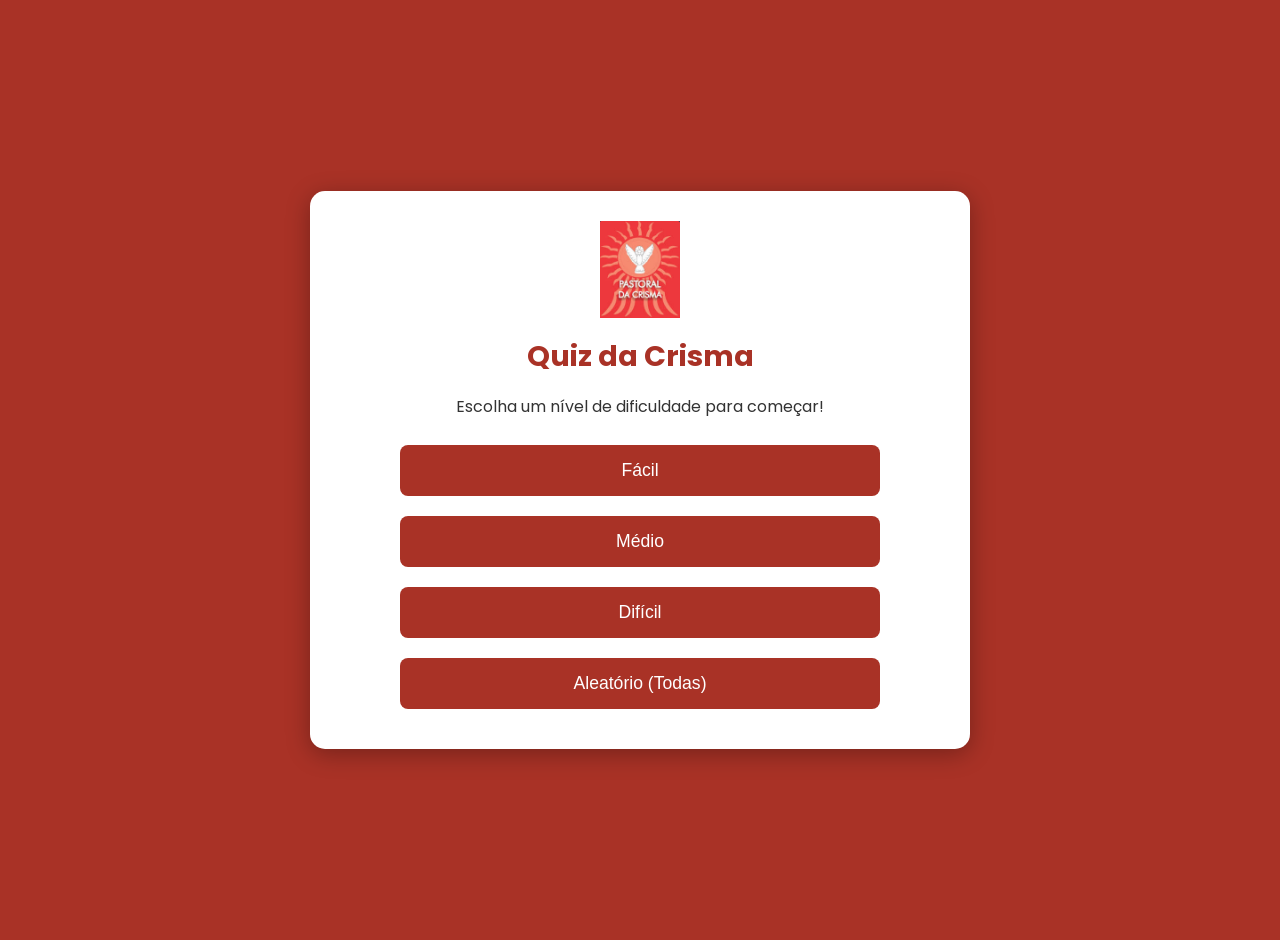
<file: index.html>
<!DOCTYPE html>
<html lang="pt-BR">
<head>
    <meta charset="UTF-8">
    <meta name="viewport" content="width=device-width, initial-scale=1.0">
    <title>Quiz da Crisma Rosário</title>
    <link rel="preconnect" href="https://fonts.googleapis.com">
    <link rel="preconnect" href="https://fonts.gstatic.com" crossorigin>
    <link href="https://fonts.googleapis.com/css2?family=Poppins:wght@400;600;700&display=swap" rel="stylesheet">
    <style>
        :root {
            --cor-principal: #A93226;
            --cor-principal-hover: #8C2B20;
            --cor-certo: #28a745;
            --cor-errado: #dc3545;
            --cor-selecionado-bg: #FADBD8;
        }
        body {
            font-family: 'Poppins', sans-serif; background-color: var(--cor-principal); color: #333;
            display: flex; justify-content: center; align-items: center; min-height: 100vh; margin: 0; padding: 20px 0;
        }
        .container {
            background-color: white; border-radius: 15px; box-shadow: 0 5px 25px rgba(0, 0, 0, 0.3);
            width: 90%; max-width: 600px; padding: 30px; text-align: center;
        }
        .hidden { display: none; }
        .difficulty-btn {
            background-color: var(--cor-principal); color: white; padding: 15px; border: none;
            border-radius: 8px; font-size: 1.1em; cursor: pointer; margin: 10px;
            transition: background-color 0.3s, transform 0.2s; width: 80%;
        }
        .difficulty-btn:hover { background-color: var(--cor-principal-hover); transform: scale(1.05); }
        #quiz-screen { position: relative; }
        #logo { max-width: 80px; height: auto; margin-bottom: 10px; }
        #pastoral-title { color: var(--cor-principal); font-size: 1.8em; margin: 0; }
        #progress-bar-container { width: 100%; height: 10px; background-color: #e0e0e0; border-radius: 5px; margin: 20px 0; overflow: hidden; }
        #progress-bar { width: 0%; height: 100%; background-color: var(--cor-principal); transition: width 0.5s ease-in-out; }
        #timer { position: absolute; top: 15px; right: 20px; font-size: 1.5em; font-weight: bold; color: var(--cor-principal); background-color: var(--cor-selecionado-bg); border-radius: 50%; width: 50px; height: 50px; display: flex; align-items: center; justify-content: center; }
        #question-text { font-size: 1.4em; margin-bottom: 20px; min-height: 70px; }
        .option-btn {
            display: flex; justify-content: space-between; align-items: center; width: 100%; padding: 15px;
            margin: 10px 0; border: 2px solid #ddd; border-radius: 8px; background-color: #f9f9f9;
            font-size: 1em; cursor: pointer; text-align: left; transition: all 0.3s;
        }
        .option-btn:hover:not(:disabled) { border-color: var(--cor-principal); transform: scale(1.02); }
        .option-btn.correct { background-color: #d4edda; border-color: var(--cor-certo); color: #155724; }
        .option-btn.wrong { background-color: #f8d7da; border-color: var(--cor-errado); color: #721c24; }
        .option-btn .feedback-icon { font-weight: bold; font-size: 1.5em; }
        @keyframes fadeIn { from { opacity: 0; transform: scale(0.95); } to { opacity: 1; transform: scale(1); } }
        .fade-in { animation: fadeIn 0.4s ease-in-out; }
        #result-screen h2 { color: var(--cor-principal); }
        #wrong-answers-list { list-style: none; padding: 0; margin-top: 20px; text-align: left; }
        #wrong-answers-list li { background-color: #f9f9f9; border-radius: 8px; padding: 15px; margin-bottom: 10px; border-left: 5px solid var(--cor-errado); }
        #wrong-answers-list strong { color: var(--cor-certo); }
    </style>
</head>
<body>
    <audio id="sound-correct" src="som_certo.mp3" preload="auto"></audio>
    <audio id="sound-wrong" src="som_errado.mp3" preload="auto"></audio>

    <div id="start-screen" class="container">
        <img id="logo" src="logo.png" alt="Logo da Pastoral">
        <h1 id="pastoral-title">Quiz da Crisma</h1>
        <p>Escolha um nível de dificuldade para começar!</p>
        <div id="difficulty-container">
            <button class="difficulty-btn" onclick="startQuiz('facil')">Fácil</button>
            <button class="difficulty-btn" onclick="startQuiz('medio')">Médio</button>
            <button class="difficulty-btn" onclick="startQuiz('dificil')">Difícil</button>
            <button class="difficulty-btn" onclick="startQuiz('todas')">Aleatório (Todas)</button>
        </div>
    </div>

    <div id="quiz-screen" class="container hidden">
        <div id="timer">20</div>
        <div id="header"><h2 id="quiz-difficulty-title"></h2></div>
        <div id="progress-bar-container"><div id="progress-bar"></div></div>
        <div id="question-container">
            <h2 id="question-text"></h2>
            <div id="options-container"></div>
        </div>
    </div>

    <div id="result-screen" class="container hidden">
        <h2 id="result-title"></h2>
        <p id="result-score"></p>
        <div id="wrong-answers-container">
            <h3>Perguntas que você errou:</h3>
            <ul id="wrong-answers-list"></ul>
        </div>
        <button id="play-again-btn" class="difficulty-btn">Jogar Novamente</button>
    </div>

    <script>
        let allQuestions = [];
        const GAME_LENGTH = 10; // Define o número de perguntas por jogo

        async function loadQuestions() {
            try {
                const response = await fetch('questions.json');
                if (!response.ok) throw new Error(`HTTP error! status: ${response.status}`);
                allQuestions = await response.json();
                console.log("Banco de perguntas carregado com sucesso!");
            } catch (error) {
                console.error("Não foi possível carregar as perguntas:", error);
                document.body.innerHTML = "<h1>Erro ao carregar o banco de perguntas. Verifique o arquivo questions.json e tente novamente.</h1>";
            }
        }

        const TIME_PER_QUESTION = 20;
        let currentQuestions = [];
        let currentQuestionIndex = 0;
        let score = 0;
        let wrongAnswers = [];
        let timerInterval;

        const startScreen = document.getElementById('start-screen');
        const quizScreen = document.getElementById('quiz-screen');
        const resultScreen = document.getElementById('result-screen');
        const quizDifficultyTitle = document.getElementById('quiz-difficulty-title');
        const questionTextElement = document.getElementById('question-text');
        const optionsContainer = document.getElementById('options-container');
        const progressBar = document.getElementById('progress-bar');
        const timerElement = document.getElementById('timer');
        const soundCorrect = document.getElementById('sound-correct');
        const soundWrong = document.getElementById('sound-wrong');

        function shuffleArray(array) {
            for (let i = array.length - 1; i > 0; i--) {
                const j = Math.floor(Math.random() * (i + 1));
                [array[i], array[j]] = [array[j], array[i]];
            }
        }

        function startQuiz(difficulty) {
            startScreen.classList.add('hidden');
            resultScreen.classList.add('hidden');
            quizScreen.classList.remove('hidden');

            quizDifficultyTitle.innerText = `Nível: ${difficulty.charAt(0).toUpperCase() + difficulty.slice(1)}`;
            
            let filteredQuestions;
            if (difficulty === 'todas') {
                filteredQuestions = [...allQuestions];
            } else {
                filteredQuestions = allQuestions.filter(q => q.difficulty === difficulty);
            }
            
            shuffleArray(filteredQuestions);

            // NOVO: Lógica para limitar o jogo a 10 perguntas
            if (filteredQuestions.length > GAME_LENGTH) {
                currentQuestions = filteredQuestions.slice(0, GAME_LENGTH);
            } else {
                currentQuestions = filteredQuestions;
            }
            
            currentQuestionIndex = 0;
            score = 0;
            wrongAnswers = [];
            
            showQuestion();
        }

        function showQuestion() {
            resetState();
            const currentQuestion = currentQuestions[currentQuestionIndex];
            questionTextElement.innerText = currentQuestion.question;
            
            const shuffledOptions = [...currentQuestion.options];
            shuffleArray(shuffledOptions);

            shuffledOptions.forEach(option => {
                const button = document.createElement('button');
                button.innerHTML = `<span>${option}</span><span class="feedback-icon"></span>`;
                button.classList.add('option-btn');
                button.onclick = () => checkAnswer(option, button);
                optionsContainer.appendChild(button);
            });
        }

        function resetState() {
            clearInterval(timerInterval);
            optionsContainer.innerHTML = "";
            updateProgressBar();
            startTimer();
            quizScreen.classList.remove('fade-in');
            void quizScreen.offsetWidth;
            quizScreen.classList.add('fade-in');
        }

        function startTimer() {
            let timeLeft = TIME_PER_QUESTION;
            timerElement.innerText = timeLeft;
            timerInterval = setInterval(() => {
                timeLeft--;
                timerElement.innerText = timeLeft;
                if (timeLeft <= 0) {
                    checkAnswer(null, null, true);
                }
            }, 1000);
        }

        function checkAnswer(selectedOption, selectedButton, timeUp = false) {
            clearInterval(timerInterval);
            Array.from(optionsContainer.children).forEach(button => button.disabled = true);
            
            const currentQuestion = currentQuestions[currentQuestionIndex];
            const correct = selectedOption === currentQuestion.answer;

            if (correct && !timeUp) {
                score++;
                soundCorrect.play();
                selectedButton.classList.add('correct');
                selectedButton.querySelector('.feedback-icon').innerHTML = ' &check;';
            } else {
                wrongAnswers.push({ question: currentQuestion.question, correctAnswer: currentQuestion.answer });
                soundWrong.play();
                if (selectedButton) {
                    selectedButton.classList.add('wrong');
                    selectedButton.querySelector('.feedback-icon').innerHTML = ' &times;';
                }
                Array.from(optionsContainer.children).forEach(button => {
                    if (button.querySelector('span:first-child').innerText === currentQuestion.answer) {
                        button.classList.add('correct');
                    }
                });
            }
            setTimeout(nextQuestion, 2000);
        }

        function nextQuestion() {
            currentQuestionIndex++;
            if (currentQuestionIndex < currentQuestions.length) {
                showQuestion();
            } else {
                showResults();
            }
        }

        function updateProgressBar() {
            const progressPercent = (currentQuestionIndex / currentQuestions.length) * 100;
            progressBar.style.width = `${progressPercent}%`;
        }
        
        function showResults() {
            quizScreen.classList.add('hidden');
            resultScreen.classList.remove('hidden');

            const scorePercent = Math.round((score / currentQuestions.length) * 100);
            document.getElementById('result-score').innerText = `Você acertou ${score} de ${currentQuestions.length} perguntas (${scorePercent}%)!`;
            
            let resultTitle;
            if(scorePercent === 100) resultTitle = "Perfeito! Mestre da Doutrina!";
            else if (scorePercent >= 70) resultTitle = "Excelente! Você está no caminho certo!";
            else if (scorePercent >= 50) resultTitle = "Bom trabalho! Continue estudando!";
            else resultTitle = "Não desanime, a perseverança é uma virtude!";
            document.getElementById('result-title').innerText = resultTitle;

            const wrongAnswersList = document.getElementById('wrong-answers-list');
            const wrongAnswersContainer = document.getElementById('wrong-answers-container');
            wrongAnswersList.innerHTML = '';
            if (wrongAnswers.length > 0) {
                wrongAnswersContainer.classList.remove('hidden');
                wrongAnswers.forEach(item => {
                    const li = document.createElement('li');
                    li.innerHTML = `${item.question}<br><strong>Resposta correta: ${item.correctAnswer}</strong>`;
                    wrongAnswersList.appendChild(li);
                });
            } else {
                wrongAnswersContainer.classList.add('hidden');
            }
        }

        document.getElementById('play-again-btn').onclick = () => {
            resultScreen.classList.add('hidden');
            startScreen.classList.remove('hidden');
        };

        document.addEventListener('DOMContentLoaded', (event) => {
            loadQuestions();
        });
    </script>
</body>
</html>
</file>
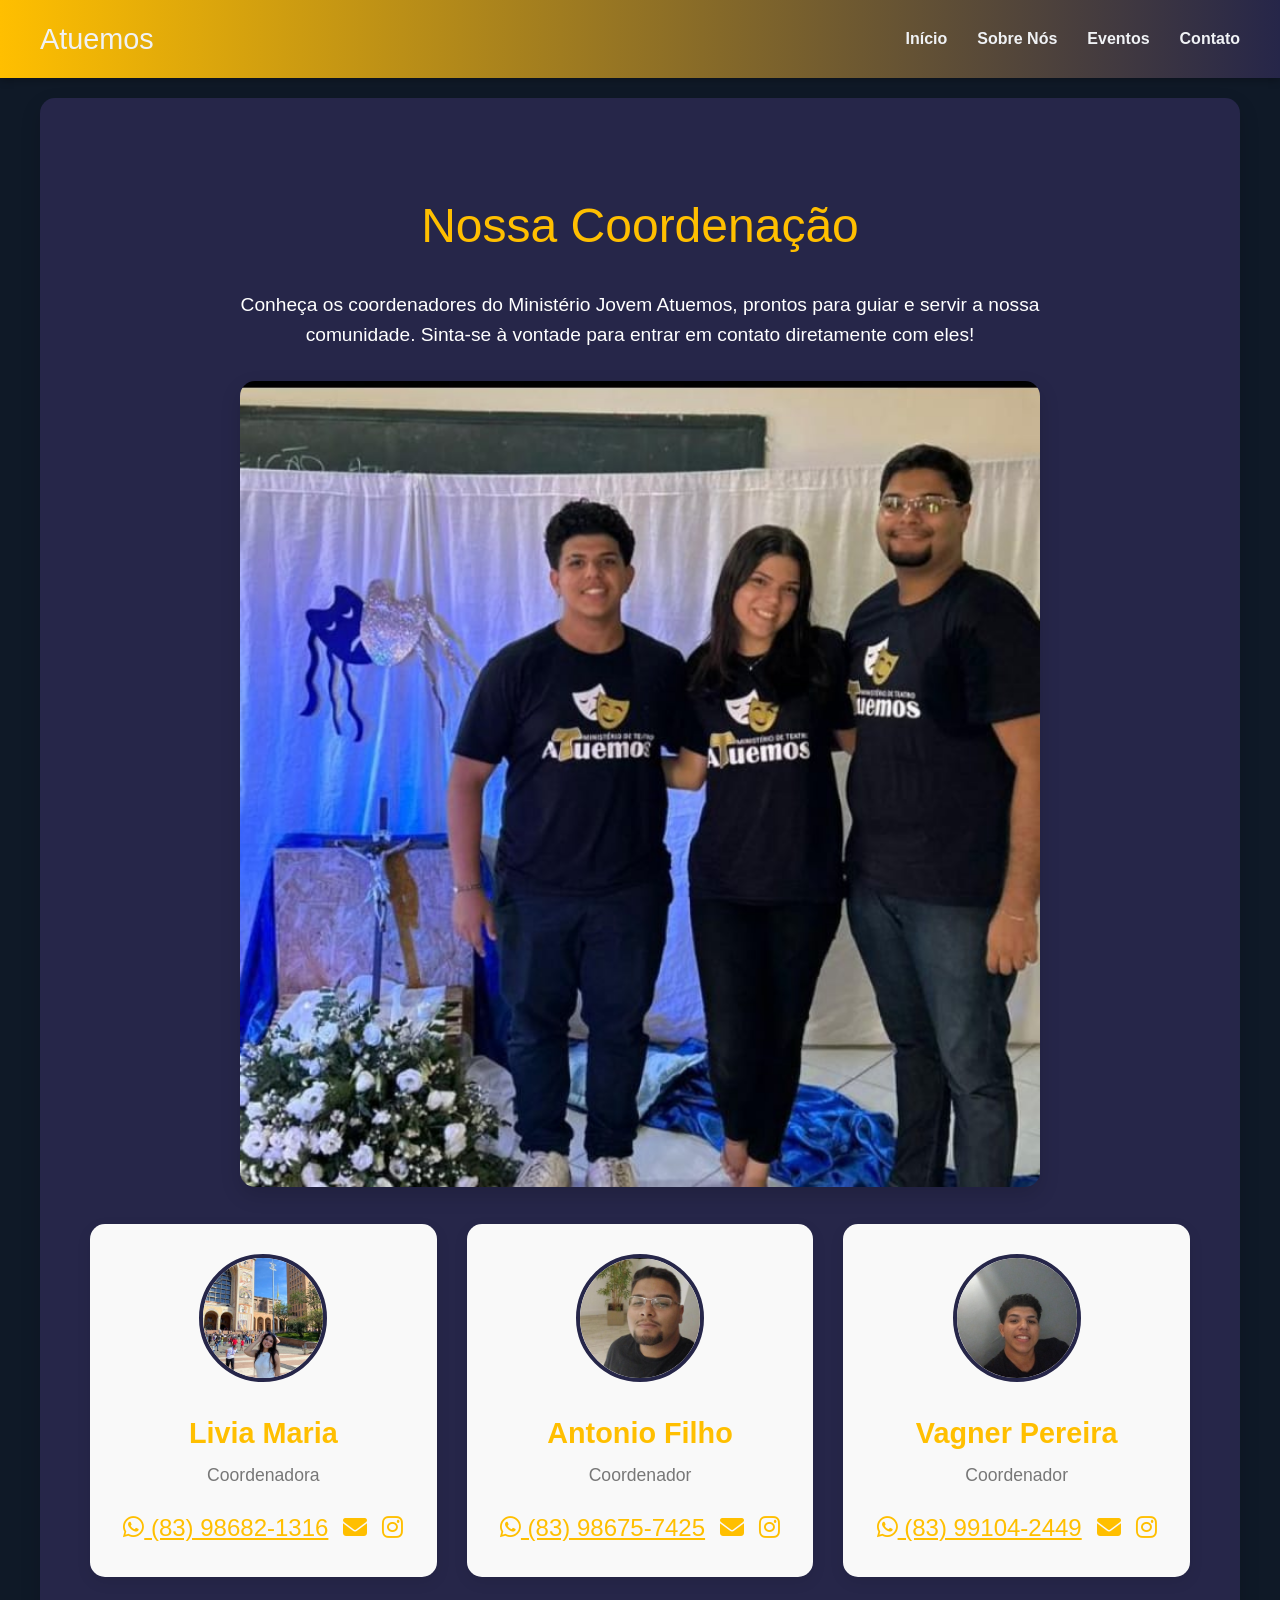
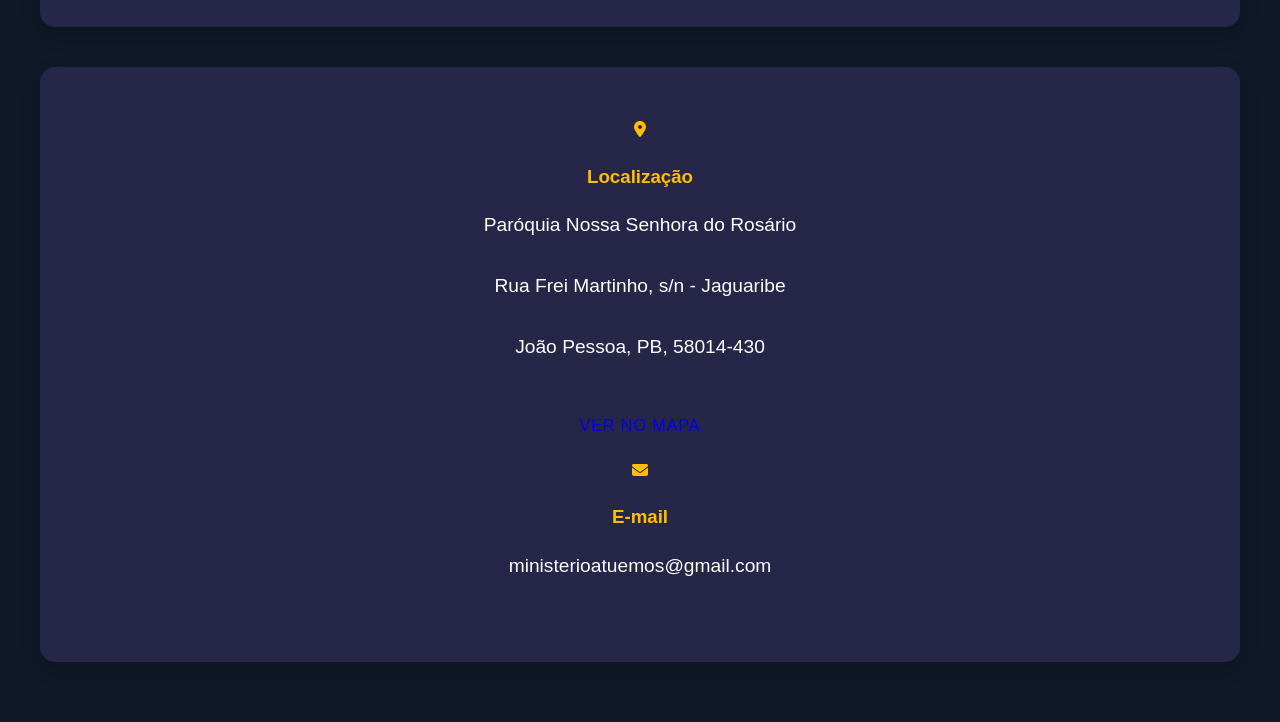
<file: contato.html>
<!DOCTYPE html>
<html lang="pt-br">
<head>
    <meta charset="UTF-8" />
    <meta name="viewport" content="width=device-width, initial-scale=1.0" />
    <title>Contato - Atuemos</title>
    <link rel="stylesheet" href="style.css" />
    <link rel="stylesheet" href="https://cdnjs.cloudflare.com/ajax/libs/font-awesome/6.4.0/css/all.min.css">
</head>
<body>
    <header>
        <nav>
            <div class="logo">
                <a href="index.html">
            
                    <h1>Atuemos</h1>
                </a>
            </div>
            <div class="burger" aria-label="Menu" aria-expanded="false" role="button" tabindex="0">
                <div></div>
                <div></div>
                <div></div>
            </div>
            <ul>
                <li><a href="index.html">Início</a></li>
                <li><a href="sobre.html">Sobre Nós</a></li>
                <li><a href="eventos.html">Eventos</a></li>
                <li><a href="contato.html">Contato</a></li>
            </ul>
          
        </nav>
    </header>

    <main>
        <section id="coordenadores">
    <h2>Nossa Coordenação</h2>
    <p>Conheça os coordenadores do Ministério Jovem Atuemos, prontos para guiar e servir a nossa comunidade. Sinta-se à vontade para entrar em contato diretamente com eles!</p>
    
    <div class="coordenacao-foto-principal">
        <img src="imagens/coordenaçao.jpg" alt="Foto da equipe de coordenação" class="foto-principal">
    </div>

    <div class="coordenadores-grid">
        <div class="coordenador-item">
            <img src="imagens/livia.jpg" alt="Foto de Livia Maria" class="coordenador-foto">
            <h3>Livia Maria</h3>
            <p>Coordenadora</p>
            <div class="coordenador-contatos">
                <a href="https://wa.me/5583986821316" target="_blank" aria-label="WhatsApp de Livia">
                    <i class="fab fa-whatsapp"></i> (83) 98682-1316
                </a>
                <a href="mailto:ministerioatuemos@gmail.com" aria-label="E-mail de Livia">
                    <i class="fas fa-envelope"></i>
                </a>
                <a href="https://www.instagram.com/livia_mariiaa__" target="_blank" aria-label="Instagram de Livia">
                    <i class="fab fa-instagram"></i>
                </a>
            </div>
        </div>
        
        <div class="coordenador-item">
            <img src="imagens/antonio.jpg" alt="Foto de Antonio Filho" class="coordenador-foto">
            <h3>Antonio Filho</h3>
            <p>Coordenador</p>
            <div class="coordenador-contatos">
                <a href="https://wa.me/5583986757425" target="_blank" aria-label="WhatsApp de Antonio">
                    <i class="fab fa-whatsapp"></i> (83) 98675-7425
                </a>
                <a href="mailto:ministerioatuemos@gmail.com" aria-label="E-mail de Antonio">
                    <i class="fas fa-envelope"></i>
                </a>
                <a href="https://www.instagram.com/083_antonio" target="_blank" aria-label="Instagram de Antonio">
                    <i class="fab fa-instagram"></i>
                </a>
            </div>
        </div>
        
        <div class="coordenador-item">
            <img src="imagens/vagner.jpg" alt="Foto de Vagner Pereira" class="coordenador-foto">
            <h3>Vagner Pereira</h3>
            <p>Coordenador</p>
            <div class="coordenador-contatos">
                <a href="https://wa.me/5583991042449" target="_blank" aria-label="WhatsApp de Vagner">
                    <i class="fab fa-whatsapp"></i> (83) 99104-2449
                </a>
                <a href="mailto:vhian.pereira@gmail.com" aria-label="E-mail de Vagner">
                    <i class="fas fa-envelope"></i>
                </a>
                <a href="https://www.instagram.com/hian_pereiral" target="_blank" aria-label="Instagram de Vagner">
                    <i class="fab fa-instagram"></i>
                </a>
            </div>
        </div>
    </div>
</section>

       <section id="contato">
   
    <div class="contato-info-grid">
        <div class="contato-info-item">
            <i class="fas fa-map-marker-alt"></i>
            <h3>Localização</h3>
            <p>Paróquia Nossa Senhora do Rosário</p>
            <p>Rua Frei Martinho, s/n - Jaguaribe</p>
            <p>João Pessoa, PB, 58014-430</p>
            <a href="https://maps.google.com/?cid=9750942070879998750&g_mp=Cidnb29nbGUubWFwcy5wbGFjZXMudjEuUGxhY2VzLlNlYXJjaFRleHQ" target="_blank" class="btn small-btn">Ver no Mapa</a>
        </div>
        <div class="contato-info-item">
            <i class="fas fa-envelope"></i>
            <h3>E-mail</h3>
            <p>ministerioatuemos@gmail.com</p>
        </div>
    </div>

</section>
</file>
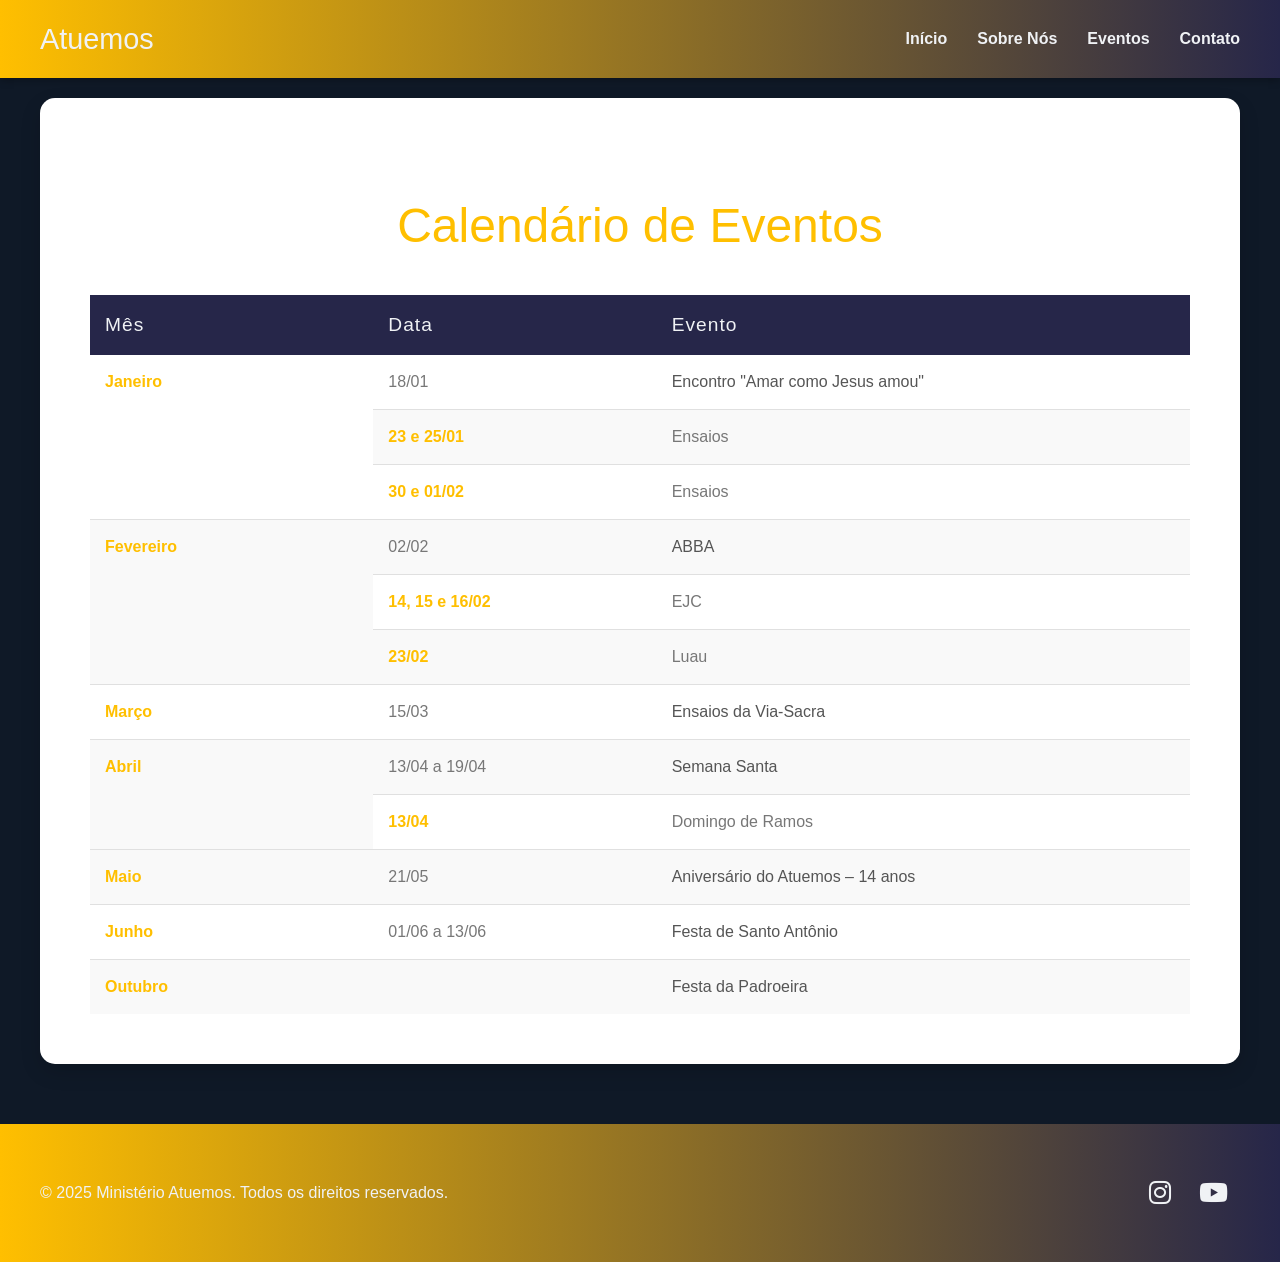
<file: eventos.html>
<!DOCTYPE html>
<html lang="pt-br">
<head>
    <meta charset="UTF-8" />
    <meta name="viewport" content="width=device-width, initial-scale=1.0" />
    <title>Eventos - Atuemos</title>
    <link rel="stylesheet" href="style.css" />
    <link rel="stylesheet" href="https://cdnjs.cloudflare.com/ajax/libs/font-awesome/6.4.0/css/all.min.css">
</head>
<body>

    <header>
        <nav>
            <div class="logo">
                <a href="index.html">
                    <h1>Atuemos</h1>
                </a>
            </div>

            <div class="burger" aria-label="Menu" aria-expanded="false" role="button" tabindex="0">
                <div></div>
                <div></div>
                <div></div>
            </div>

            <ul>
                <li><a href="index.html">Início</a></li>
                <li><a href="sobre.html">Sobre Nós</a></li>
                <li><a href="eventos.html">Eventos</a></li>
                <li><a href="contato.html">Contato</a></li>
            </ul>

         
        </nav>
    </header>

    <main>
        <section id="calendario-eventos">
            <h2>Calendário de Eventos</h2>
            <table>
                <thead>
                    <tr>
                        <th>Mês</th>
                        <th>Data</th>
                        <th>Evento</th>
                    </tr>
                </thead>
                <tbody>
                    <tr>
                        <td data-label="Mês" rowspan="3">Janeiro</td>
                        <td data-label="Data">18/01</td>
                        <td data-label="Evento">Encontro "Amar como Jesus amou"</td>
                    </tr>
                    <tr>
                        <td data-label="Data">23 e 25/01</td>
                        <td data-label="Evento">Ensaios</td>
                    </tr>
                    <tr>
                        <td data-label="Data">30 e 01/02</td>
                        <td data-label="Evento">Ensaios</td>
                    </tr>
                    <tr>
                        <td data-label="Mês" rowspan="3">Fevereiro</td>
                        <td data-label="Data">02/02</td>
                        <td data-label="Evento">ABBA</td>
                    </tr>
                    <tr>
                        <td data-label="Data">14, 15 e 16/02</td>
                        <td data-label="Evento">EJC</td>
                    </tr>
                    <tr>
                        <td data-label="Data">23/02</td>
                        <td data-label="Evento">Luau</td>
                    </tr>
                    <tr>
                        <td data-label="Mês">Março</td>
                        <td data-label="Data">15/03</td>
                        <td data-label="Evento">Ensaios da Via-Sacra</td>
                    </tr>
                    <tr>
                        <td data-label="Mês" rowspan="2">Abril</td>
                        <td data-label="Data">13/04 a 19/04</td>
                        <td data-label="Evento">Semana Santa</td>
                    </tr>
                    <tr>
                        <td data-label="Data">13/04</td>
                        <td data-label="Evento">Domingo de Ramos</td>
                    </tr>
                    <tr>
                        <td data-label="Mês">Maio</td>
                        <td data-label="Data">21/05</td>
                        <td data-label="Evento">Aniversário do Atuemos – 14 anos</td>
                    </tr>
                    <tr>
                        <td data-label="Mês">Junho</td>
                        <td data-label="Data">01/06 a 13/06</td>
                        <td data-label="Evento">Festa de Santo Antônio</td>
                    </tr>
                    <tr>
                        <td data-label="Mês">Outubro</td>
                        <td data-label="Data"></td>
                        <td data-label="Evento">Festa da Padroeira</td>
                    </tr>
                </tbody>
            </table>
        </section>
    </main>

    <footer>
        <div class="footer-content">
            <p>© 2025 Ministério Atuemos. Todos os direitos reservados.</p>
            <div class="social-footer">
                <a href="https://www.instagram.com/atuemosrosario" target="_blank" aria-label="Instagram"><i class="fab fa-instagram"></i></a>
                <a href="https://www.youtube.com/@ministerioatuemosdeteatro9331" target="_blank" aria-label="YouTube"><i class="fab fa-youtube"></i></a>
            </div>
        </div>
    </footer>

    <script src="script.js"></script>
</body>
</html>
</file>
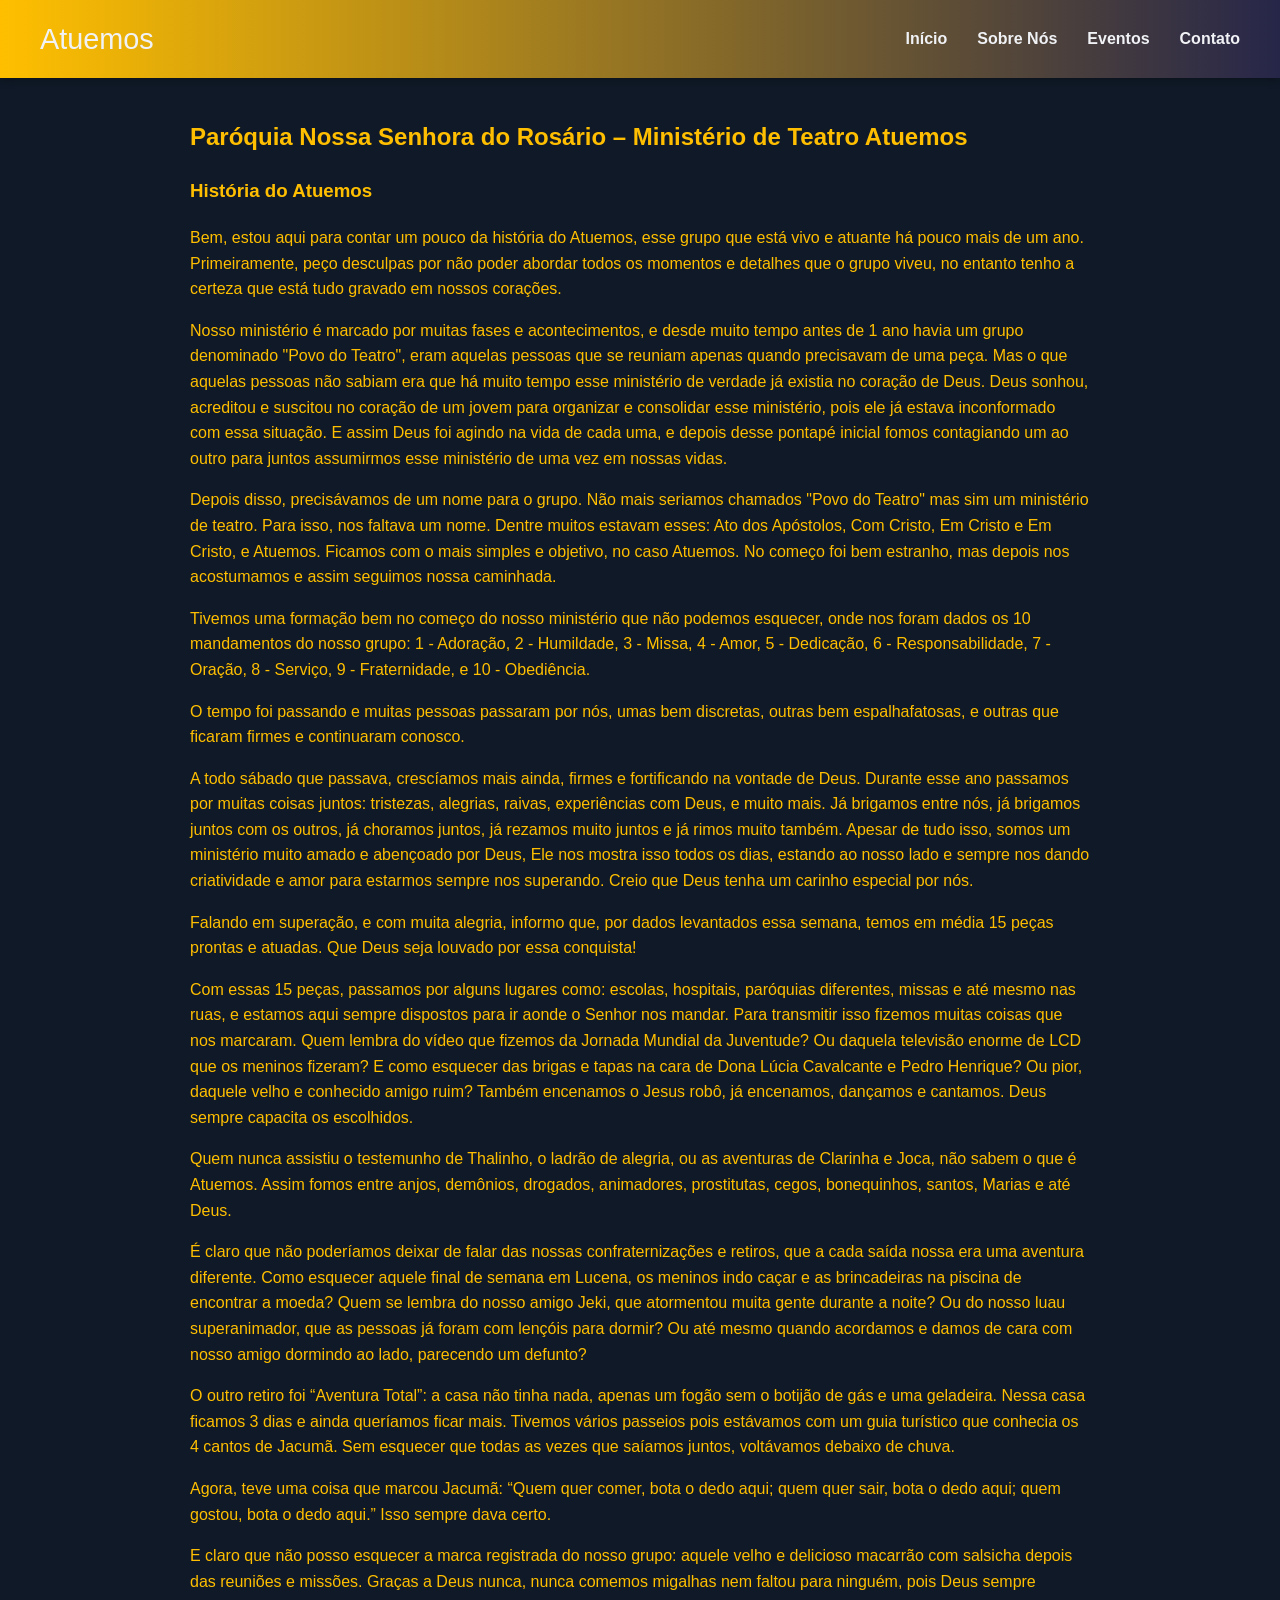
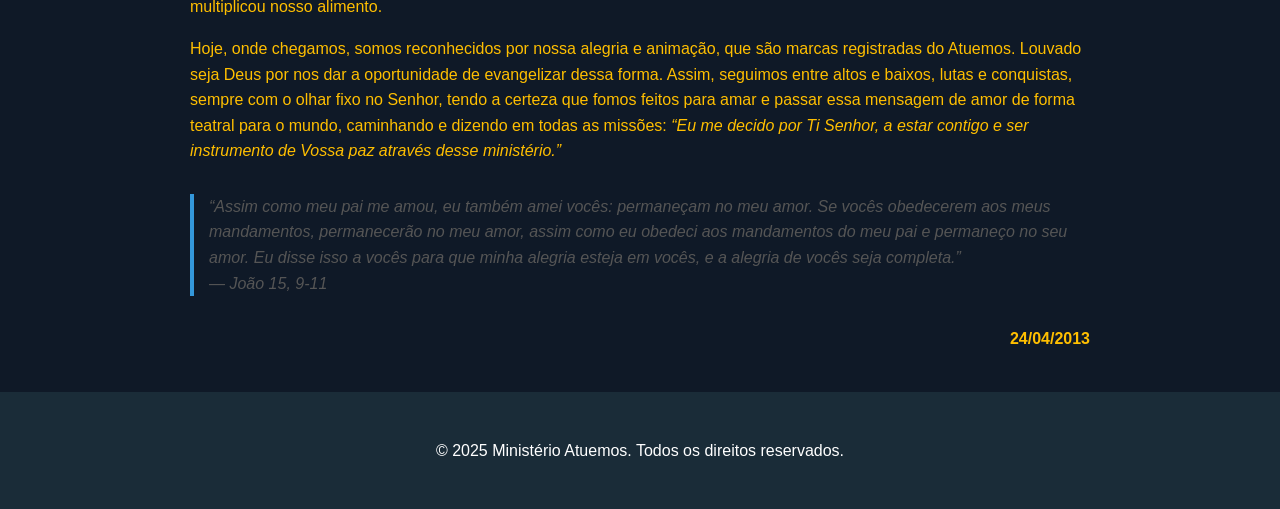
<file: sobre.html>
<!DOCTYPE html>
<html lang="pt-br">
<head>
  <meta charset="UTF-8" />
  <meta name="viewport" content="width=device-width, initial-scale=1" />
  <title>Sobre Nós - Ministério Atuemos</title>
  <link rel="stylesheet" href="style.css" />
</head>
<body>
  <header>
    <nav>
      <div class="logo">
        <a href="index.html">
          <h1>Atuemos</h1>
        </a>
      </div>
      <ul>
        <li><a href="index.html">Início</a></li>
        <li><a href="sobre.html" aria-current="page">Sobre Nós</a></li>
        <li><a href="eventos.html">Eventos</a></li>
        <li><a href="contato.html">Contato</a></li>
      </ul>
    </nav>
  </header>

  <main style="max-width: 900px; margin: 40px auto; padding: 0 20px;">
    <h2>Paróquia Nossa Senhora do Rosário – Ministério de Teatro Atuemos</h2>

    <article>
      <h3>História do Atuemos</h3>

      <p>
        Bem, estou aqui para contar um pouco da história do Atuemos, esse grupo que está vivo e atuante há pouco mais de um ano.
        Primeiramente, peço desculpas por não poder abordar todos os momentos e detalhes que o grupo viveu, no entanto tenho a certeza
        que está tudo gravado em nossos corações.
      </p>

      <p>
        Nosso ministério é marcado por muitas fases e acontecimentos, e desde muito tempo antes de 1 ano havia um grupo denominado "Povo do Teatro",
        eram aquelas pessoas que se reuniam apenas quando precisavam de uma peça. Mas o que aquelas pessoas não sabiam era que há muito tempo
        esse ministério de verdade já existia no coração de Deus. Deus sonhou, acreditou e suscitou no coração de um jovem para organizar e consolidar
        esse ministério, pois ele já estava inconformado com essa situação. E assim Deus foi agindo na vida de cada uma, e depois desse pontapé inicial
        fomos contagiando um ao outro para juntos assumirmos esse ministério de uma vez em nossas vidas.
      </p>

      <p>
        Depois disso, precisávamos de um nome para o grupo. Não mais seriamos chamados "Povo do Teatro" mas sim um ministério de teatro.
        Para isso, nos faltava um nome. Dentre muitos estavam esses: Ato dos Apóstolos, Com Cristo, Em Cristo e Em Cristo, e Atuemos.
        Ficamos com o mais simples e objetivo, no caso Atuemos. No começo foi bem estranho, mas depois nos acostumamos e assim seguimos nossa caminhada.
      </p>

      <p>
        Tivemos uma formação bem no começo do nosso ministério que não podemos esquecer, onde nos foram dados os 10 mandamentos do nosso grupo:
        1 - Adoração, 2 - Humildade, 3 - Missa, 4 - Amor, 5 - Dedicação, 6 - Responsabilidade, 7 - Oração, 8 - Serviço, 9 - Fraternidade, e 10 - Obediência.
      </p>

      <p>
        O tempo foi passando e muitas pessoas passaram por nós, umas bem discretas, outras bem espalhafatosas, e outras que ficaram firmes e continuaram conosco.
      </p>

      <p>
        A todo sábado que passava, crescíamos mais ainda, firmes e fortificando na vontade de Deus. Durante esse ano passamos por muitas coisas juntos:
        tristezas, alegrias, raivas, experiências com Deus, e muito mais. Já brigamos entre nós, já brigamos juntos com os outros, já choramos juntos,
        já rezamos muito juntos e já rimos muito também. Apesar de tudo isso, somos um ministério muito amado e abençoado por Deus, Ele nos mostra isso todos os dias,
        estando ao nosso lado e sempre nos dando criatividade e amor para estarmos sempre nos superando. Creio que Deus tenha um carinho especial por nós.
      </p>

      <p>
        Falando em superação, e com muita alegria, informo que, por dados levantados essa semana, temos em média 15 peças prontas e atuadas. Que Deus seja louvado por essa conquista!
      </p>

      <p>
        Com essas 15 peças, passamos por alguns lugares como: escolas, hospitais, paróquias diferentes, missas e até mesmo nas ruas, e estamos aqui sempre dispostos
        para ir aonde o Senhor nos mandar. Para transmitir isso fizemos muitas coisas que nos marcaram. Quem lembra do vídeo que fizemos da Jornada Mundial da Juventude?
        Ou daquela televisão enorme de LCD que os meninos fizeram? E como esquecer das brigas e tapas na cara de Dona Lúcia Cavalcante e Pedro Henrique? Ou pior,
        daquele velho e conhecido amigo ruim? Também encenamos o Jesus robô, já encenamos, dançamos e cantamos. Deus sempre capacita os escolhidos.
      </p>

      <p>
        Quem nunca assistiu o testemunho de Thalinho, o ladrão de alegria, ou as aventuras de Clarinha e Joca, não sabem o que é Atuemos. Assim fomos entre anjos, demônios,
        drogados, animadores, prostitutas, cegos, bonequinhos, santos, Marias e até Deus.
      </p>

      <p>
        É claro que não poderíamos deixar de falar das nossas confraternizações e retiros, que a cada saída nossa era uma aventura diferente.
        Como esquecer aquele final de semana em Lucena, os meninos indo caçar e as brincadeiras na piscina de encontrar a moeda? Quem se lembra do nosso amigo Jeki,
        que atormentou muita gente durante a noite? Ou do nosso luau superanimador, que as pessoas já foram com lençóis para dormir? Ou até mesmo quando acordamos
        e damos de cara com nosso amigo dormindo ao lado, parecendo um defunto?
      </p>

      <p>
        O outro retiro foi “Aventura Total”: a casa não tinha nada, apenas um fogão sem o botijão de gás e uma geladeira.
        Nessa casa ficamos 3 dias e ainda queríamos ficar mais. Tivemos vários passeios pois estávamos com um guia turístico que conhecia os 4 cantos de Jacumã.
        Sem esquecer que todas as vezes que saíamos juntos, voltávamos debaixo de chuva.
      </p>

      <p>
        Agora, teve uma coisa que marcou Jacumã: “Quem quer comer, bota o dedo aqui; quem quer sair, bota o dedo aqui; quem gostou, bota o dedo aqui.” Isso sempre dava certo.
      </p>

      <p>
        E claro que não posso esquecer a marca registrada do nosso grupo: aquele velho e delicioso macarrão com salsicha depois das reuniões e missões.
        Graças a Deus nunca, nunca comemos migalhas nem faltou para ninguém, pois Deus sempre multiplicou nosso alimento.
      </p>

      <p>
        Hoje, onde chegamos, somos reconhecidos por nossa alegria e animação, que são marcas registradas do Atuemos.
        Louvado seja Deus por nos dar a oportunidade de evangelizar dessa forma. Assim, seguimos entre altos e baixos,
        lutas e conquistas, sempre com o olhar fixo no Senhor, tendo a certeza que fomos feitos para amar e passar essa mensagem de amor
        de forma teatral para o mundo, caminhando e dizendo em todas as missões: <em>“Eu me decido por Ti Senhor, a estar contigo e ser instrumento de Vossa paz através desse ministério.”</em>
      </p>

      <blockquote style="font-style: italic; border-left: 4px solid #3498db; margin: 30px 0; padding-left: 15px; color: #555;">
        “Assim como meu pai me amou, eu também amei vocês: permaneçam no meu amor. Se vocês obedecerem aos meus mandamentos,
        permanecerão no meu amor, assim como eu obedeci aos mandamentos do meu pai e permaneço no seu amor.
        Eu disse isso a vocês para que minha alegria esteja em vocês, e a alegria de vocês seja completa.” <br/>
        — João 15, 9-11
      </blockquote>

      <p style="text-align: right; font-weight: bold;">24/04/2013</p>
    </article>
  </main>

  <footer style="text-align:center; padding: 30px 10px; background: #1a2c38; color: white;">
    <p>&copy; 2025 Ministério Atuemos. Todos os direitos reservados.</p>
  </footer>
</body>
</html>
</file>
<file: style.css>
/* CSS completo com Britannic Bold e Myriad Pro */

/* Variáveis para cores */
:root {
  --cor-gradiente-inicio: #ffbf00;
  --cor-gradiente-fim: #262649;
  --cor-texto-claro: #f0f2f5;
  --cor-primaria: #262649;
  --cor-secundaria: #9ba5f7;
  --cor-alerta: #e74c3c;
  --cor-alerta-hover: #c0392b;
}

/* Reset e corpo */
body {
  font-family: 
    'Britannic Bold', 
    'Myriad Pro', 
    'Arial Black', 
    Arial, 
    sans-serif;
  margin: 0;
  line-height: 1.6;
  background-color: #0f1927;
  color: #ffbf00;
  overflow-x: hidden;
}

/* Header e Navegação */
header {
  background: linear-gradient(90deg, var(--cor-gradiente-inicio), var(--cor-gradiente-fim));
  color: var(--cor-texto-claro);
  padding: 1rem 20px;
  box-shadow: 0 2px 8px rgba(0,0,0,0.3);
}

nav {
  display: flex;
  justify-content: space-between;
  align-items: center;
  max-width: 1200px;
  margin: auto;
}

nav .logo {
  display: flex;
  align-items: center;
}

nav .logo img {
  height: 50px;
  margin-right: 15px;
}

nav .logo h1 {
  font-family: 
    'Britannic Bold', 
    'Myriad Pro', 
    'Arial Black', 
    Arial, 
    sans-serif;
  font-weight: normal;
  font-size: 1.8rem;
  margin: 0;
  color: var(--cor-texto-claro);
}

.burger {
  display: none;
  cursor: pointer;
}

.burger div {
  width: 25px;
  height: 3px;
  background-color: var(--cor-texto-claro);
  margin: 5px;
  transition: all 0.3s ease;
}

nav ul {
  padding: 0;
  list-style: none;
  display: flex;
  margin: 0;
}

nav ul li {
  margin-left: 30px;
}

nav a {
  font-family: 
    'Myriad Pro', 
    'Arial Black', 
    Arial, 
    sans-serif;
  font-weight: normal;
  color: var(--cor-texto-claro);
  text-decoration: none;
  font-weight: 600;
  transition: color 0.3s ease;
}

nav a:hover {
  color: var(--cor-primaria);
}

.social-nav a {
  color: var(--cor-texto-claro);
  font-size: 1.4rem;
  margin-left: 15px;
  transition: transform 0.3s ease, color 0.3s ease;
}

.social-nav a:hover {
  color: var(--cor-primaria);
  transform: scale(1.1);
}

main {
  padding: 20px;
  max-width: 1200px;
  margin: auto;
}

section {
  background: #262649;
  margin-bottom: 40px;
  padding: 50px;
  border-radius: 15px;
  box-shadow: 0 8px 20px rgba(0,0,0,0.15);
  text-align: center;
}

section h2 {
  font-family: 
    'Britannic Bold', 
    'Myriad Pro', 
    'Arial Black', 
    Arial, 
    sans-serif;
  color: var(--cor-gradiente-inicio);
  font-size: 3rem;
  margin-bottom: 25px;
  font-weight: normal;
}

section p {
  font-family: 
    'Myriad Pro', 
    'Arial Black', 
    Arial, 
    sans-serif;
  font-size: 1.2rem;
  color: #ffffff;
  max-width: 800px;
  margin: 0 auto 30px auto;
}

.btn {
  display: inline-block;
  padding: 14px 30px;
  border-radius: 50px;
  text-decoration: none;
  font-family: 
    'Britannic Bold', 
    'Myriad Pro', 
    'Arial Black', 
    Arial, 
    sans-serif;
  font-weight: normal;
  transition: background-color 0.3s ease, transform 0.2s ease, box-shadow 0.3s ease;
  margin: 10px;
  text-transform: uppercase;
  letter-spacing: 1px;
  cursor: pointer;
}

.primary-btn {
  background-color: var(--cor-primaria);
  color: var(--cor-texto-claro);
  border: none;
  box-shadow: 0 4px 8px rgba(127,140,250,0.4);
}

.primary-btn:hover {
  background-color: var(--cor-secundaria);
  box-shadow: 0 6px 12px rgba(155,165,247,0.6);
  transform: translateY(-3px);
}

.secondary-btn {
  background-color: var(--cor-alerta);
  color: var(--cor-texto-claro);
  border: none;
  box-shadow: 0 4px 8px rgba(231,76,60,0.4);
}

.secondary-btn:hover {
  background-color: var(--cor-alerta-hover);
  box-shadow: 0 6px 12px rgba(192,57,43,0.6);
  transform: translateY(-3px);
}

.small-btn {
  padding: 10px 20px;
  font-size: 1rem;
}

#hero {
  background: linear-gradient(rgba(38,38,73,0.85), rgba(59,60,110,0.85)), url('caminho/para/imagem-hero-atuemos.jpg') no-repeat center center/cover;
  color: var(--cor-texto-claro);
  padding: 120px 20px;
  min-height: 550px;
  display: flex;
  flex-direction: column;
  justify-content: center;
  align-items: center;
  text-shadow: 2px 2px 6px rgba(0,0,0,0.7);
  border-radius: 15px;
}

#hero .logo-centralizada {
  max-width: 200px;
  margin-bottom: 20px;
}

#hero h2 {
  font-family: 
    'Britannic Bold', 
    'Myriad Pro', 
    'Arial Black', 
    Arial, 
    sans-serif;
  font-weight: normal;
  font-size: 4rem;
  margin-bottom: 20px;
  line-height: 1.1;
}

#hero p {
  font-family: 
    'Myriad Pro', 
    'Arial Black', 
    Arial, 
    sans-serif;
  font-size: 1.5rem;
  margin-bottom: 40px;
  max-width: 800px;
}

.hero-buttons {
  display: flex;
  gap: 25px;
  flex-wrap: wrap;
  justify-content: center;
}

#destaques .destaque-grid {
  display: grid;
  grid-template-columns: repeat(auto-fit, minmax(320px, 1fr));
  gap: 40px;
  margin-top: 30px;
}

.destaque-item {
  background-color: #ffbf00;
  padding: 30px;
  border-radius: 12px;
  box-shadow: 0 5px 15px rgba(0,0,0,0.08);
}

.destaque-item h3 {
  font-family: 
    'Britannic Bold', 
    'Myriad Pro', 
    'Arial Black', 
    Arial, 
    sans-serif;
  color: var(--cor-primaria);
  font-weight: normal;
  font-size: 1.8rem;
  margin-bottom: 15px;
}

.destaque-item iframe {
  width: 100%;
  max-width: 600px;
  height: 330px;
  border-radius: 10px;
  margin-bottom: 20px;
}

footer {
  background: linear-gradient(90deg, var(--cor-gradiente-inicio), var(--cor-gradiente-fim));
  color: var(--cor-texto-claro);
  padding: 40px 20px;
  text-align: center;
}

.footer-content {
  max-width: 1200px;
  margin: auto;
  display: flex;
  justify-content: space-between;
  align-items: center;
  flex-wrap: wrap;
  gap: 20px;
}

.social-footer a {
  color: var(--cor-texto-claro);
  font-size: 1.6rem;
  margin: 0 12px;
  transition: transform 0.3s ease, color 0.3s ease;
}

.social-footer a:hover {
  color: var(--cor-primaria);
  transform: scale(1.25);
}

/* Estilos do Calendário (INÍCIO) */
#calendario-eventos {
    background: #fff;
    margin-bottom: 40px;
    padding: 50px;
    border-radius: 15px;
    box-shadow: 0 8px 20px rgba(0,0,0,0.15);
    text-align: center;
}

#calendario-eventos h2 {
    font-family: 
      'Britannic Bold', 
      'Myriad Pro', 
      'Arial Black', 
      Arial, 
      sans-serif;
    color: var(--cor-gradiente-inicio);
    font-size: 3rem;
    margin-bottom: 25px;
    font-weight: normal;
}

#calendario-eventos table {
    width: 100%;
    border-collapse: collapse;
    margin-top: 30px;
    font-family: 'Myriad Pro', Arial, sans-serif;
    text-align: left;
}

#calendario-eventos thead th {
    background-color: var(--cor-gradiente-fim);
    color: var(--cor-texto-claro);
    padding: 15px;
    text-align: left;
    border: none;
    font-family: 'Britannic Bold', 'Arial Black', Arial, sans-serif;
    font-weight: normal;
    font-size: 1.2rem;
    letter-spacing: 1px;
}

#calendario-eventos tbody td {
    padding: 15px;
    border-bottom: 1px solid #e0e0e0;
    vertical-align: top;
    color: #555;
    line-height: 1.5;
}

#calendario-eventos tbody tr:nth-child(even) {
    background-color: #f9f9f9;
}

#calendario-eventos tbody tr:last-child td {
    border-bottom: none;
}

#calendario-eventos tbody tr td:first-child {
    font-weight: bold;
    color: var(--cor-gradiente-inicio);
    min-width: 120px;
}

#calendario-eventos tbody tr td:nth-child(2) {
    color: #777;
    min-width: 100px;
}

#calendario-eventos tbody td strong {
    color: var(--cor-primaria);
}
/* Estilos do Calendário (FIM) */

/* Responsividade */
@media (max-width: 992px) {
  nav ul {
    margin-left: auto;
  }
}

@media (max-width: 768px) {
  nav {
    flex-direction: column;
    text-align: center;
  }
  nav .logo {
    margin-bottom: 15px;
  }
  nav ul {
    flex-direction: column;
    margin-top: 15px;
  }
  nav ul li {
    margin: 10px 0;
  }
  .social-nav {
    margin-top: 20px;
  }
  #hero h2 {
    font-size: 3rem;
  }
  #hero p {
    font-size: 1.2rem;
  }
  .hero-buttons {
    flex-direction: column;
  }
  section {
    padding: 30px;
  }
  section h2 {
    font-size: 2.2rem;
  }
  section p {
    font-size: 1.1rem;
  }
  .footer-content {
    flex-direction: column;
    gap: 20px;
  }

  /* Responsividade da tabela de calendário para tablets */
  #calendario-eventos tbody td {
      padding: 10px;
      font-size: 0.9rem;
  }
  #calendario-eventos thead th {
      padding: 10px;
      font-size: 1rem;
  }
}

@media (max-width: 480px) {
  nav .logo img {
    height: 40px;
  }
  nav .logo h1 {
    font-size: 1.5rem;
  }
  #hero {
    padding: 80px 15px;
  }
  #hero h2 {
    font-size: 2.5rem;
  }
  #hero p {
    font-size: 1rem;
  }
  section {
    padding: 25px 15px;
  }
  section h2 {
    font-size: 1.8rem;
  }
  .btn {
    padding: 12px 25px;
    font-size: 0.9rem;
  }
  .destaque-item iframe {
    height: 250px;
  }

  /* Responsividade da tabela de calendário para celulares */
  #calendario-eventos thead {
      display: none;
  }
  #calendario-eventos table, 
  #calendario-eventos tbody, 
  #calendario-eventos tr, 
  #calendario-eventos td {
      display: block;
      width: 100%;
  }
  #calendario-eventos tr {
      margin-bottom: 15px;
      border: 1px solid #ddd;
      border-radius: 8px;
      box-shadow: 0 2px 5px rgba(0,0,0,0.05);
  }
  #calendario-eventos tbody td {
      text-align: right;
      padding-left: 50%;
      position: relative;
  }
  #calendario-eventos tbody td:before {
      content: attr(data-label);
      position: absolute;
      left: 10px;
      width: calc(50% - 20px);
      white-space: nowrap;
      font-weight: bold;
      color: var(--cor-gradiente-inicio);
      text-align: left;
  }
  #calendario-eventos tbody td:nth-of-type(1):before { content: "Mês"; }
  #calendario-eventos tbody td:nth-of-type(2):before { content: "Data"; }
  #calendario-eventos tbody td:nth-of-type(3):before { content: "Evento"; }
}/* Estilos para a seção de Coordenadores */
#coordenadores .coordenadores-grid {
    display: grid;
    grid-template-columns: repeat(auto-fit, minmax(280px, 1fr));
    gap: 30px;
    margin-top: 30px;
}

/* Novo estilo para a foto principal */
.coordenacao-foto-principal {
    margin-bottom: 30px;
}

.coordenacao-foto-principal .foto-principal {
    width: 100%;
    max-width: 800px;
    border-radius: 15px;
    object-fit: cover;
    box-shadow: 0 8px 20px rgba(0,0,0,0.15);
}

.coordenador-item {
    background-color: #f9f9f9;
    padding: 30px;
    border-radius: 15px;
    box-shadow: 0 5px 15px rgba(0,0,0,0.08);
    text-align: center;
}

/* Ajuste no tamanho das fotos dos coordenadores */
.coordenador-foto {
    width: 120px; /* Reduzido de 150px para 120px */
    height: 120px; /* Reduzido de 150px para 120px */
    border-radius: 50%;
    object-fit: cover;
    margin-bottom: 20px;
    border: 4px solid var(--cor-primaria);
    transition: transform 0.3s ease;
}

.coordenador-item:hover .coordenador-foto {
    transform: scale(1.05);
}

.coordenador-item h3 {
    font-family: 'Britannic Bold', 'Arial Black', Arial, sans-serif;
    color: var(--cor-gradiente-inicio);
    font-size: 1.8rem;
    margin: 0;
}

.coordenador-item p {
    font-size: 1.1rem;
    color: #777;
    margin-top: 5px;
    margin-bottom: 20px;
}

.coordenador-contatos {
    display: flex;
    flex-wrap: wrap;
    justify-content: center;
    gap: 15px; /* Ajuste no espaçamento para telas menores */
}

.coordenador-contatos a {
    color: var(--cor-gradiente-inicio);
    font-size: 1.5rem;
    transition: color 0.3s ease, transform 0.3s ease;
}

.coordenador-contatos a:hover {
    color: var(--cor-primaria);
    transform: scale(1.2);
}

/* Adicionando responsividade para a foto principal */
@media (max-width: 768px) {
    .coordenacao-foto-principal {
        margin-left: -20px;
        margin-right: -20px;
    }
    .coordenacao-foto-principal .foto-principal {
        border-radius: 0;
        box-shadow: none;
    }
}@media (max-width: 768px) {
  nav ul {
    display: flex;
    flex-direction: column;
    align-items: center;
    justify-content: center;
    text-align: center;
    padding: 0;
    margin: 0;
  }

  nav ul li {
    width: 100%;
    margin: 10px 0;
  }

  nav ul li a {
    display: block;
    width: 100%;
  }
}
/* Responsivo para telas menores */
@media (max-width: 768px) {
  .evento-card {
    font-size: 14px;
    padding: 10px;
    width: 100%;
    box-sizing: border-box;
  }

  .evento-card td {
    display: block;
    width: 100%;
    word-break: break-word;
    white-space: normal;
  }

  .calendario-titulo {
    font-size: 24px;
    text-align: center;
  }

  .evento-card td strong {
    display: block;
    margin-bottom: 4px;
  }
}
</file>
